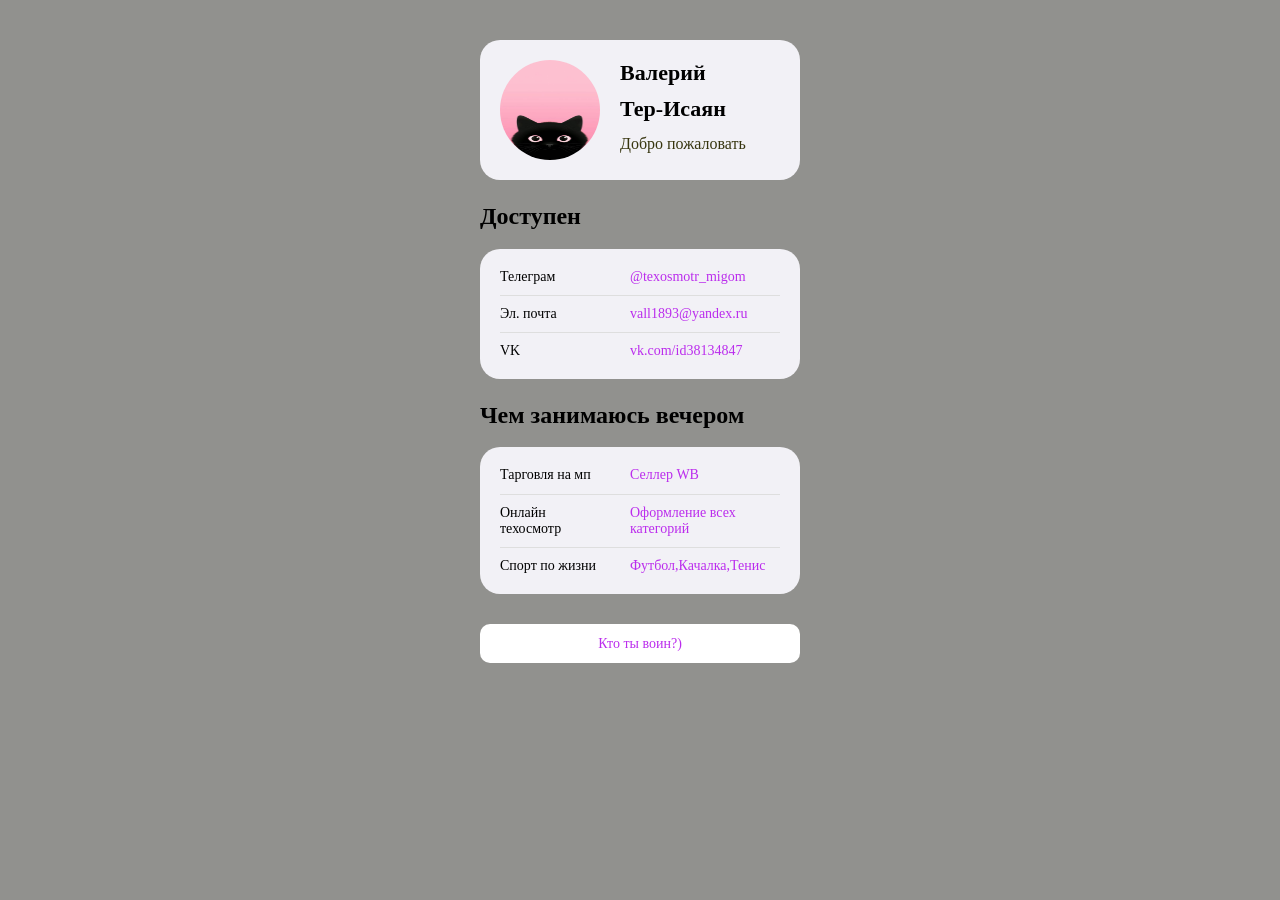
<file: index.html>
<!DOCTYPE html>
<html lang="en">
  <head>
    <meta charset="UTF-8" />
    <meta http-equiv="X-UA-Compatible" content="IE=edge" />
    <meta name="viewport" content="width=device-width, initial-scale=1.0" />
    <link href="./normalize.css" rel="stylesheet" />
    <link href="./ios.css" rel="stylesheet" />
    <title>Document</title>
  </head>
  <body>
    <header class="header">
      <img src="./i.jpg" alt="avatar" class="header__avatar" />
      <div class="header__textContainer">
        <h1 class="header__title">Валерий</h1>
         <h1 class="header__title">Тер-Исаян</h1>
        <h3 class="header__subtitle">Добро пожаловать</h3>
      </div>
    </header>
    <main>
      <section class="links">
        <h2 class="links__header">Доступен</h2>
        <ul class="links__container">
          <li class="links__link">
            <p class="links__title">Телеграм</p>
            <a class="linsk__link" href="@texosmotr_migom">@texosmotr_migom</a>
          </li>
          <li class="links__link">
            <p class="links__title">Эл. почта</p>
            <a class="linsk__link" href="@texosmotr_migom"
              >vall1893@yandex.ru</a
            >
          </li>
          <li class="links__link">
            <p class="links__title">VK</p>
            <a class="linsk__link" href="@texosmotr_migom"
              >vk.com/id38134847</a
            >
          </li>
        </ul>
      </section>
      <section class="links">
        <h2 class="links__header">Чем занимаюсь вечером</h2>
        <ul class="links__container">
          <li class="links__link">
            <p class="links__title">Тарговля на мп</p>
            <a class="linsk__link" href="@texosmotr_migom">Селлер WB</a>
          </li>
          <li class="links__link">
            <p class="links__title">Онлайн техосмотр</p>
            <a class="linsk__link" href="@texosmotr_migom">Оформление всех категорий</a>
          </li>
          <li class="links__link">
            <p class="links__title">Спорт по жизни</p>
            <a class="linsk__link" href="@texosmotr_migom">Футбол,Качалка,Тенис</a>
          </li>
        </ul>
      </section>
    </main>
   <footer>
      <button type = "button" class="button-link" href=""> Кто ты воин?)  </button>
    </footer>
    <script type="text/javascript" src="js.js"></script>
  </body>
</html>
</file>
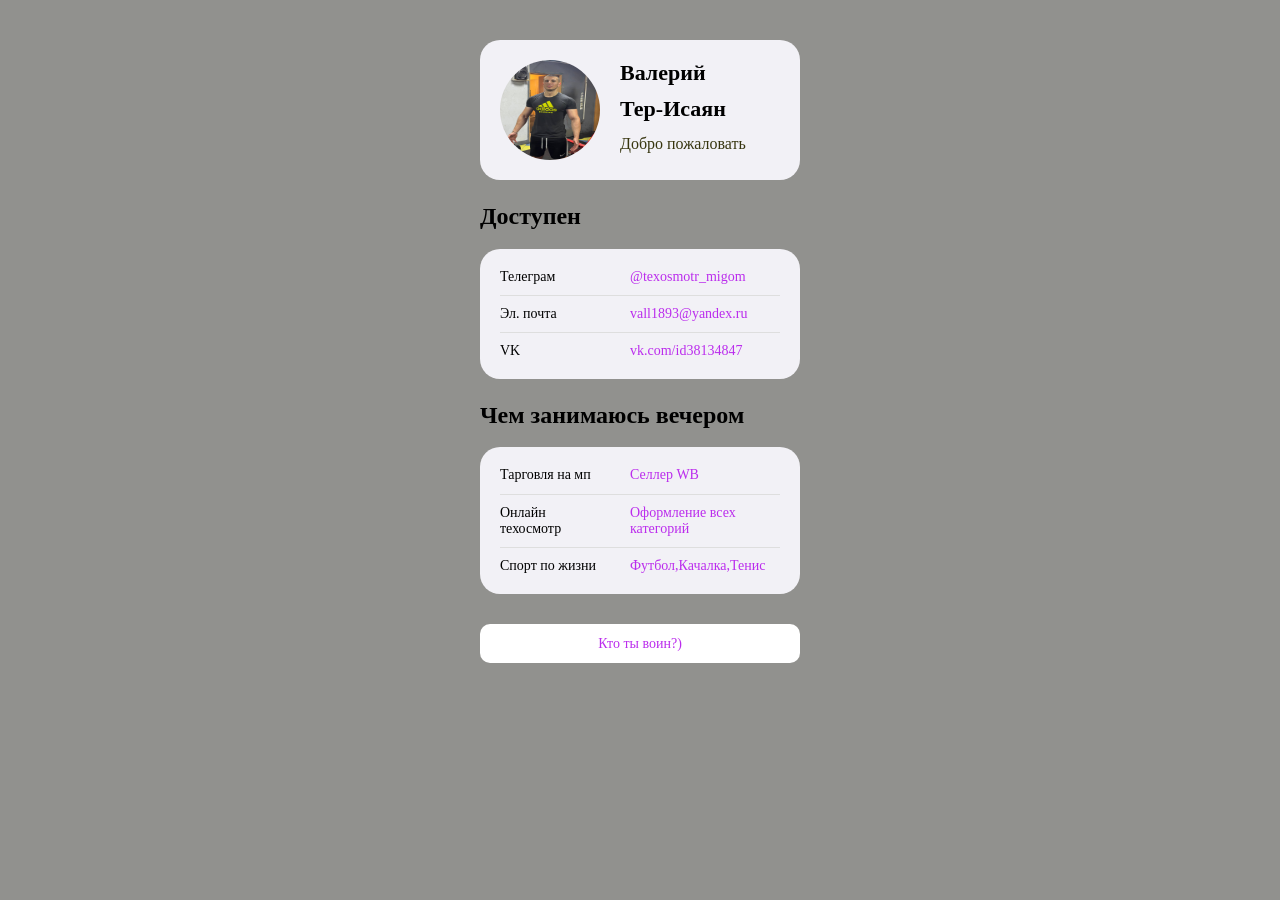
<file: index.html.Valera.html>
<!DOCTYPE html>
<html lang="en">
  <head>
    <meta charset="UTF-8" />
    <meta http-equiv="X-UA-Compatible" content="IE=edge" />
    <meta name="viewport" content="width=device-width, initial-scale=1.0" />
    <link href="./normalize.css" rel="stylesheet" />
    <link href="./ios.css" rel="stylesheet" />
    <title>Document</title>
  </head>
  <body>
    <header class="header">
      <img src="./жж.jpg" alt="avatar" class="header__avatar" />
      <div class="header__textContainer">
        <h1 class="header__title">Валерий</h1>
         <h1 class="header__title">Тер-Исаян</h1>
        <h3 class="header__subtitle">Добро пожаловать</h3>
      </div>
    </header>
    <main>
      <section class="links">
        <h2 class="links__header">Доступен</h2>
        <ul class="links__container">
          <li class="links__link">
            <p class="links__title">Телеграм</p>
            <a class="linsk__link" href="@texosmotr_migom">@texosmotr_migom</a>
          </li>
          <li class="links__link">
            <p class="links__title">Эл. почта</p>
            <a class="linsk__link" href="@texosmotr_migom"
              >vall1893@yandex.ru</a
            >
          </li>
          <li class="links__link">
            <p class="links__title">VK</p>
            <a class="linsk__link" href="@texosmotr_migom"
              >vk.com/id38134847</a
            >
          </li>
        </ul>
      </section>
      <section class="links">
        <h2 class="links__header">Чем занимаюсь вечером</h2>
        <ul class="links__container">
          <li class="links__link">
            <p class="links__title">Тарговля на мп</p>
            <a class="linsk__link" href="@texosmotr_migom">Селлер WB</a>
          </li>
          <li class="links__link">
            <p class="links__title">Онлайн техосмотр</p>
            <a class="linsk__link" href="@texosmotr_migom">Оформление всех категорий</a>
          </li>
          <li class="links__link">
            <p class="links__title">Спорт по жизни</p>
            <a class="linsk__link" href="@texosmotr_migom">Футбол,Качалка,Тенис</a>
          </li>
        </ul>
      </section>
    </main>
   <footer>
      <button type = "button" class="button-link" href=""> Кто ты воин?)  </button>
    </footer>
    <script type="text/javascript" src="js.js"></script>
  </body>
</html>
</file>
<file: ios.css>
body {
  font-family: "XO Tahion";
  background-color: #91918e;
  color: #000000;
  display: flex;
  flex-direction: column;
  justify-content: center;
  align-items: center;
}

.header {
  box-sizing: border-box;
  margin: 40px 0 20px 0;
  display: flex;

  width: 320px;
  column-gap: 20px;
  row-gap: 10px;
  border-radius: 20px;
  padding: 20px;
  background-color: #f2f1f6;
}

.header__textContainer {
  display: flex;
  flex-direction: column;
  gap: 10px;
}

.header__avatar {
  border-radius: 50%;
  width: 100px;
  height: 100px;
}

.header__title {
  margin: 0;
  font-weight: 700;
  font-size: 22px;
  line-height: 1.2;
  font-family: "XO Tahion";
  align-items: center;
}

.header__subtitle {
  color: #37350f;
  font-weight: 400;
  font-size: 16px;
  line-height: 1.4;
  margin: 0;
}

.links {
  width: 320px;
  margin-bottom: 20px;
}

.links__header {
  font-size: 24px;
  line-height: 1.4;
  margin: 0 0 15px 0;
  font-family: "XO Tahion";
}

.links__container {
  list-style-type: none;
  background: #f2f1f6;
  border-radius: 20px;
  display: flex;
  flex-direction: column;
  align-items: flex-start;
  padding: 20px 20px 10px;
  gap: 10px;
  flex: none;
  order: 1;
  flex-grow: 0;
  box-sizing: border-box;
  margin: 0;
}

.links__link,
.links__title {
  font-size: 14px;
  font-size: 1.4;
}

.links__link {
  display: flex;
  flex-direction: row;
  align-items: flex-start;
  padding: 0px 0px 10px;
  gap: 30px;
  border-bottom: 1px solid #dedede;
  width: 280px;
}

.links__link:last-child {
  border-bottom: none;
}

.linsk__link,
.links__link:visited {
  text-decoration: none;
  color: #bb2ded;
}

.links__title {
  margin: 0;
  min-width: 100px;
}

footer {
  margin: 0 0 40px 0;
}
.button-link {
  margin-top: 10px;
  box-sizing: border-box;
  display: flex;
  flex-direction: row;
  justify-content: center;
  align-items: center;
  padding: 10px;
  width: 320px;
  background: #ffffff;
  border-radius: 10px;

  font-size: 14px;
  line-height: 1.4;

  color: #bb2ded;
  text-decoration: none;
}

button {
  border: 0;
}
</file>
